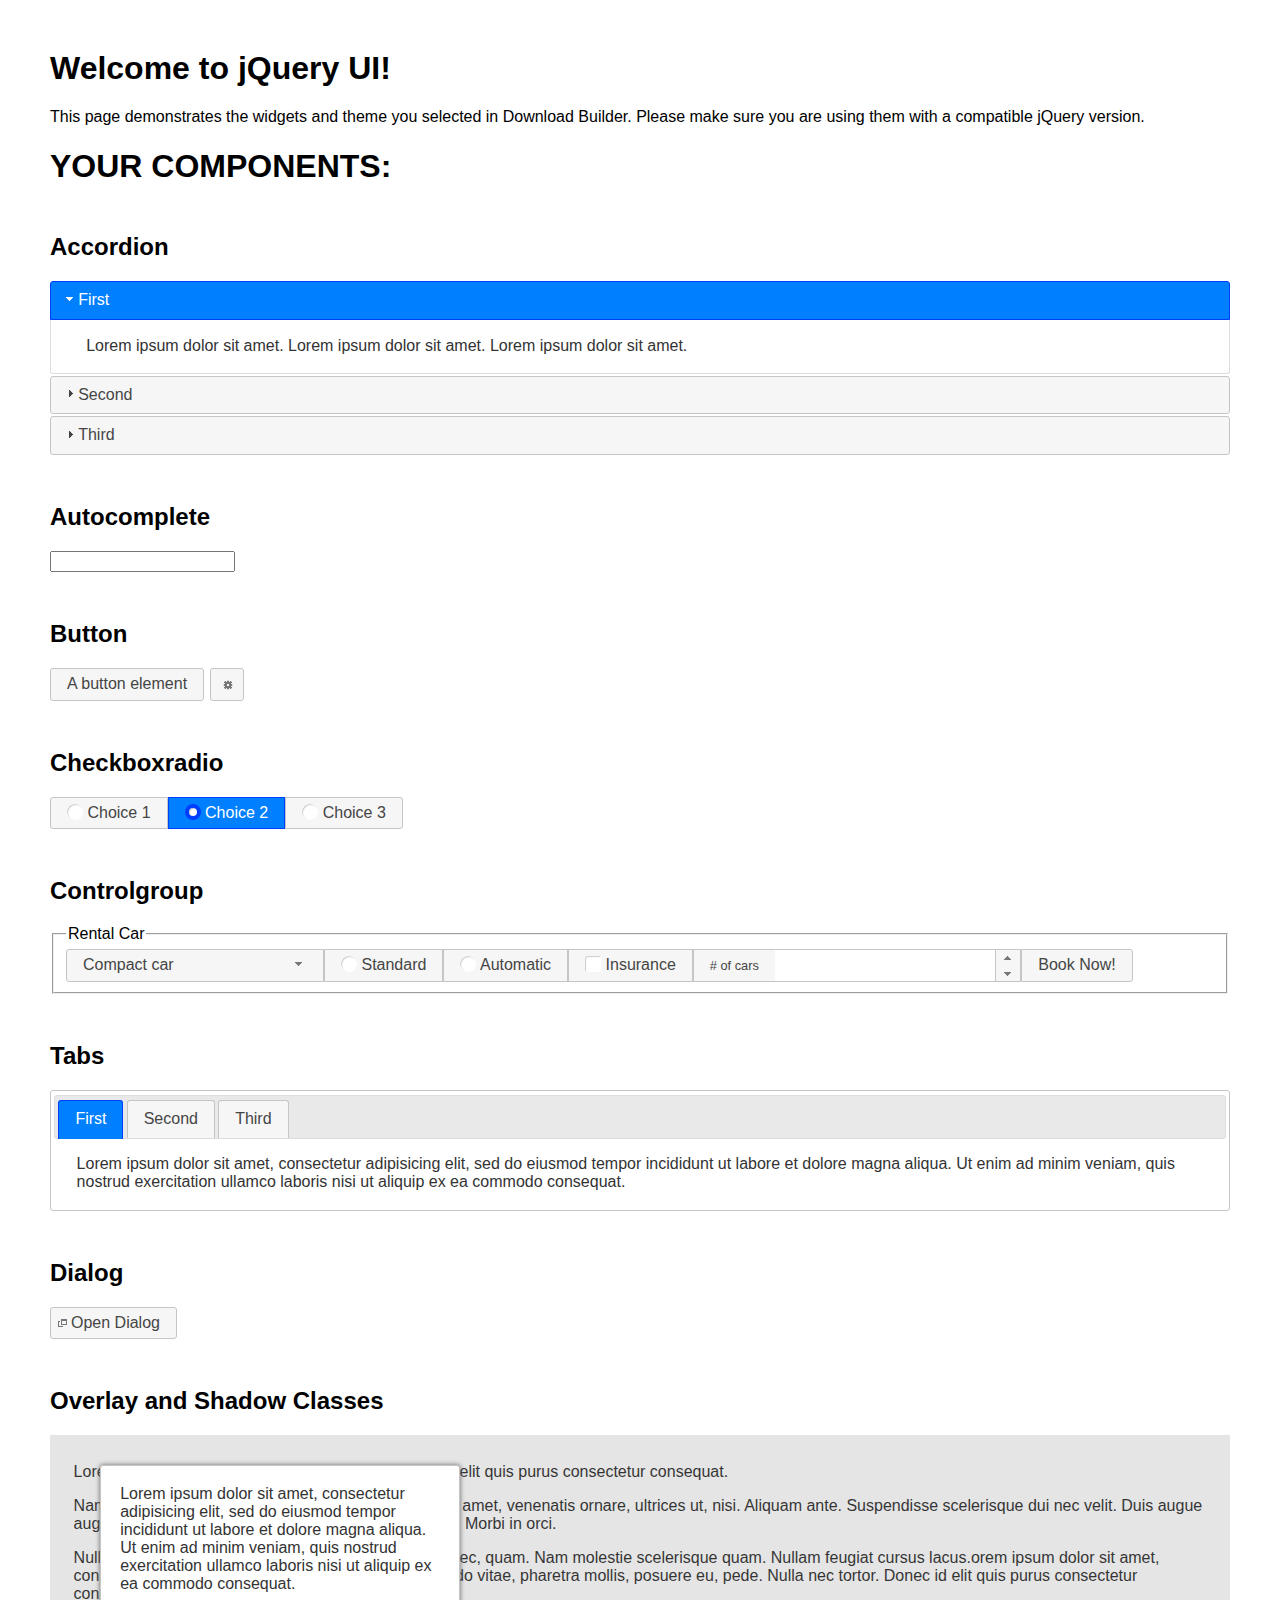
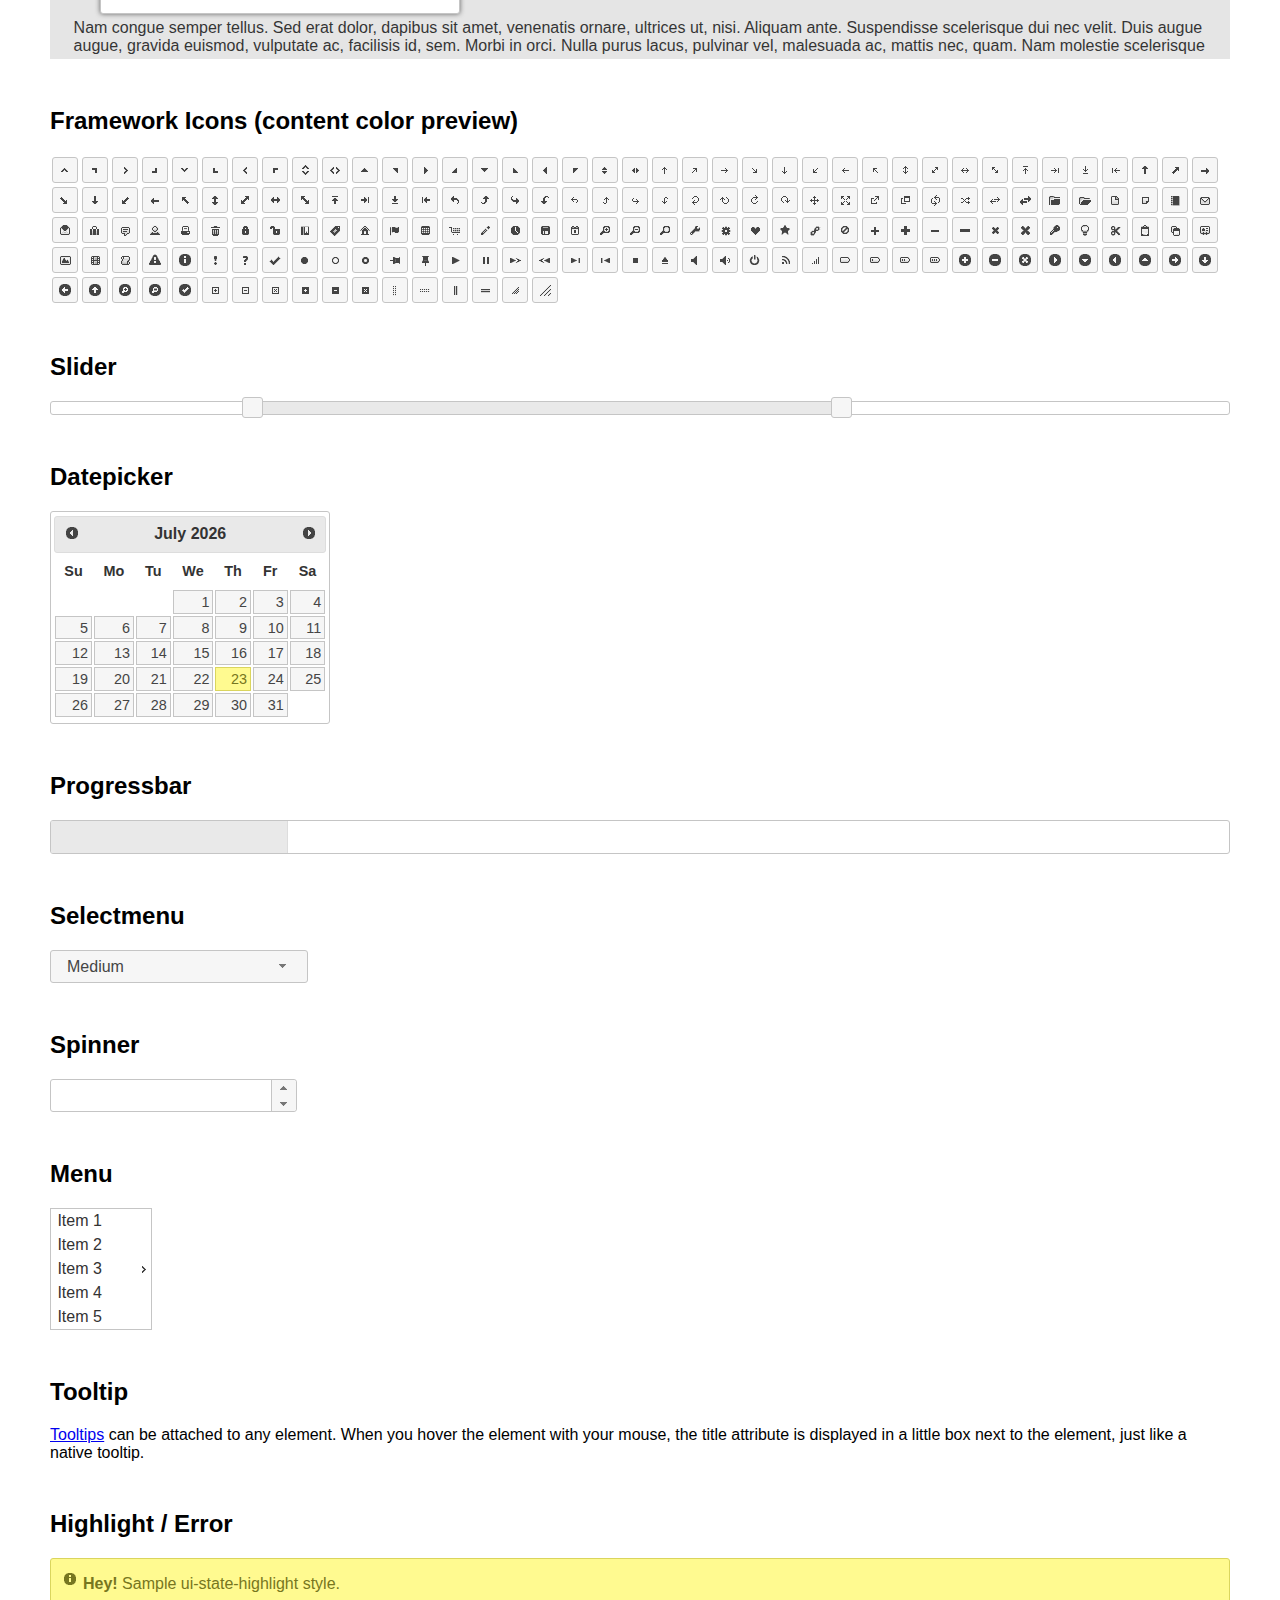
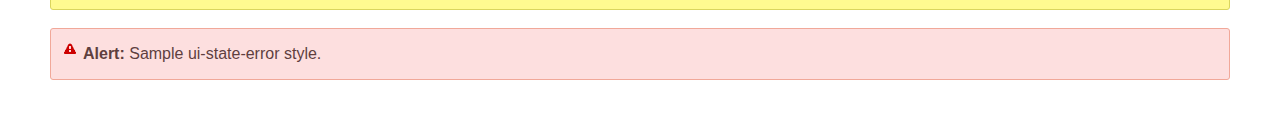
<file: vendors/jquery-ui-1.12.1.custom/index.html>
<!doctype html>
<html lang="us">
<head>
	<meta charset="utf-8">
	<title>jQuery UI Example Page</title>
	<link href="jquery-ui.css" rel="stylesheet">
	<style>
	body{
		font-family: "Trebuchet MS", sans-serif;
		margin: 50px;
	}
	.demoHeaders {
		margin-top: 2em;
	}
	#dialog-link {
		padding: .4em 1em .4em 20px;
		text-decoration: none;
		position: relative;
	}
	#dialog-link span.ui-icon {
		margin: 0 5px 0 0;
		position: absolute;
		left: .2em;
		top: 50%;
		margin-top: -8px;
	}
	#icons {
		margin: 0;
		padding: 0;
	}
	#icons li {
		margin: 2px;
		position: relative;
		padding: 4px 0;
		cursor: pointer;
		float: left;
		list-style: none;
	}
	#icons span.ui-icon {
		float: left;
		margin: 0 4px;
	}
	.fakewindowcontain .ui-widget-overlay {
		position: absolute;
	}
	select {
		width: 200px;
	}
	</style>
</head>
<body>

<h1>Welcome to jQuery UI!</h1>

<div class="ui-widget">
	<p>This page demonstrates the widgets and theme you selected in Download Builder. Please make sure you are using them with a compatible jQuery version.</p>
</div>

<h1>YOUR COMPONENTS:</h1>


<!-- Accordion -->
<h2 class="demoHeaders">Accordion</h2>
<div id="accordion">
	<h3>First</h3>
	<div>Lorem ipsum dolor sit amet. Lorem ipsum dolor sit amet. Lorem ipsum dolor sit amet.</div>
	<h3>Second</h3>
	<div>Phasellus mattis tincidunt nibh.</div>
	<h3>Third</h3>
	<div>Nam dui erat, auctor a, dignissim quis.</div>
</div>



<!-- Autocomplete -->
<h2 class="demoHeaders">Autocomplete</h2>
<div>
	<input id="autocomplete" title="type &quot;a&quot;">
</div>



<!-- Button -->
<h2 class="demoHeaders">Button</h2>
<button id="button">A button element</button>
<button id="button-icon">An icon-only button</button>



<!-- Checkboxradio -->
<h2 class="demoHeaders">Checkboxradio</h2>
<form style="margin-top: 1em;">
	<div id="radioset">
		<input type="radio" id="radio1" name="radio"><label for="radio1">Choice 1</label>
		<input type="radio" id="radio2" name="radio" checked="checked"><label for="radio2">Choice 2</label>
		<input type="radio" id="radio3" name="radio"><label for="radio3">Choice 3</label>
	</div>
</form>



<!-- Controlgroup -->
<h2 class="demoHeaders">Controlgroup</h2>
<fieldset>
	<legend>Rental Car</legend>
	<div id="controlgroup">
		<select id="car-type">
			<option>Compact car</option>
			<option>Midsize car</option>
			<option>Full size car</option>
			<option>SUV</option>
			<option>Luxury</option>
			<option>Truck</option>
			<option>Van</option>
		</select>
		<label for="transmission-standard">Standard</label>
		<input type="radio" name="transmission" id="transmission-standard">
		<label for="transmission-automatic">Automatic</label>
		<input type="radio" name="transmission" id="transmission-automatic">
		<label for="insurance">Insurance</label>
		<input type="checkbox" name="insurance" id="insurance">
		<label for="horizontal-spinner" class="ui-controlgroup-label"># of cars</label>
		<input id="horizontal-spinner" class="ui-spinner-input">
		<button>Book Now!</button>
	</div>
</fieldset>



<!-- Tabs -->
<h2 class="demoHeaders">Tabs</h2>
<div id="tabs">
	<ul>
		<li><a href="#tabs-1">First</a></li>
		<li><a href="#tabs-2">Second</a></li>
		<li><a href="#tabs-3">Third</a></li>
	</ul>
	<div id="tabs-1">Lorem ipsum dolor sit amet, consectetur adipisicing elit, sed do eiusmod tempor incididunt ut labore et dolore magna aliqua. Ut enim ad minim veniam, quis nostrud exercitation ullamco laboris nisi ut aliquip ex ea commodo consequat.</div>
	<div id="tabs-2">Phasellus mattis tincidunt nibh. Cras orci urna, blandit id, pretium vel, aliquet ornare, felis. Maecenas scelerisque sem non nisl. Fusce sed lorem in enim dictum bibendum.</div>
	<div id="tabs-3">Nam dui erat, auctor a, dignissim quis, sollicitudin eu, felis. Pellentesque nisi urna, interdum eget, sagittis et, consequat vestibulum, lacus. Mauris porttitor ullamcorper augue.</div>
</div>



<h2 class="demoHeaders">Dialog</h2>
<p>
	<button id="dialog-link" class="ui-button ui-corner-all ui-widget">
		<span class="ui-icon ui-icon-newwin"></span>Open Dialog
	</button>
</p>

<h2 class="demoHeaders">Overlay and Shadow Classes</h2>
<div style="position: relative; width: 96%; height: 200px; padding:1% 2%; overflow:hidden;" class="fakewindowcontain">
	<p>Lorem ipsum dolor sit amet,  Nulla nec tortor. Donec id elit quis purus consectetur consequat. </p><p>Nam congue semper tellus. Sed erat dolor, dapibus sit amet, venenatis ornare, ultrices ut, nisi. Aliquam ante. Suspendisse scelerisque dui nec velit. Duis augue augue, gravida euismod, vulputate ac, facilisis id, sem. Morbi in orci. </p><p>Nulla purus lacus, pulvinar vel, malesuada ac, mattis nec, quam. Nam molestie scelerisque quam. Nullam feugiat cursus lacus.orem ipsum dolor sit amet, consectetur adipiscing elit. Donec libero risus, commodo vitae, pharetra mollis, posuere eu, pede. Nulla nec tortor. Donec id elit quis purus consectetur consequat. </p><p>Nam congue semper tellus. Sed erat dolor, dapibus sit amet, venenatis ornare, ultrices ut, nisi. Aliquam ante. Suspendisse scelerisque dui nec velit. Duis augue augue, gravida euismod, vulputate ac, facilisis id, sem. Morbi in orci. Nulla purus lacus, pulvinar vel, malesuada ac, mattis nec, quam. Nam molestie scelerisque quam. </p><p>Nullam feugiat cursus lacus.orem ipsum dolor sit amet, consectetur adipiscing elit. Donec libero risus, commodo vitae, pharetra mollis, posuere eu, pede. Nulla nec tortor. Donec id elit quis purus consectetur consequat. Nam congue semper tellus. Sed erat dolor, dapibus sit amet, venenatis ornare, ultrices ut, nisi. Aliquam ante. </p><p>Suspendisse scelerisque dui nec velit. Duis augue augue, gravida euismod, vulputate ac, facilisis id, sem. Morbi in orci. Nulla purus lacus, pulvinar vel, malesuada ac, mattis nec, quam. Nam molestie scelerisque quam. Nullam feugiat cursus lacus.orem ipsum dolor sit amet, consectetur adipiscing elit. Donec libero risus, commodo vitae, pharetra mollis, posuere eu, pede. Nulla nec tortor. Donec id elit quis purus consectetur consequat. Nam congue semper tellus. Sed erat dolor, dapibus sit amet, venenatis ornare, ultrices ut, nisi. </p>

	<!-- ui-dialog -->
	<div class="ui-widget-overlay ui-front"></div>
	<div style="position: absolute; width: 320px; left: 50px; top: 30px; padding: 1.2em" class="ui-widget ui-front ui-widget-content ui-corner-all ui-widget-shadow">
		Lorem ipsum dolor sit amet, consectetur adipisicing elit, sed do eiusmod tempor incididunt ut labore et dolore magna aliqua. Ut enim ad minim veniam, quis nostrud exercitation ullamco laboris nisi ut aliquip ex ea commodo consequat.
	</div>

</div>

<!-- ui-dialog -->
<div id="dialog" title="Dialog Title">
	<p>Lorem ipsum dolor sit amet, consectetur adipisicing elit, sed do eiusmod tempor incididunt ut labore et dolore magna aliqua. Ut enim ad minim veniam, quis nostrud exercitation ullamco laboris nisi ut aliquip ex ea commodo consequat.</p>
</div>



<h2 class="demoHeaders">Framework Icons (content color preview)</h2>
<ul id="icons" class="ui-widget ui-helper-clearfix">
	<li class="ui-state-default ui-corner-all" title=".ui-icon-caret-1-n"><span class="ui-icon ui-icon-caret-1-n"></span></li>
	<li class="ui-state-default ui-corner-all" title=".ui-icon-caret-1-ne"><span class="ui-icon ui-icon-caret-1-ne"></span></li>
	<li class="ui-state-default ui-corner-all" title=".ui-icon-caret-1-e"><span class="ui-icon ui-icon-caret-1-e"></span></li>
	<li class="ui-state-default ui-corner-all" title=".ui-icon-caret-1-se"><span class="ui-icon ui-icon-caret-1-se"></span></li>
	<li class="ui-state-default ui-corner-all" title=".ui-icon-caret-1-s"><span class="ui-icon ui-icon-caret-1-s"></span></li>
	<li class="ui-state-default ui-corner-all" title=".ui-icon-caret-1-sw"><span class="ui-icon ui-icon-caret-1-sw"></span></li>
	<li class="ui-state-default ui-corner-all" title=".ui-icon-caret-1-w"><span class="ui-icon ui-icon-caret-1-w"></span></li>
	<li class="ui-state-default ui-corner-all" title=".ui-icon-caret-1-nw"><span class="ui-icon ui-icon-caret-1-nw"></span></li>
	<li class="ui-state-default ui-corner-all" title=".ui-icon-caret-2-n-s"><span class="ui-icon ui-icon-caret-2-n-s"></span></li>
	<li class="ui-state-default ui-corner-all" title=".ui-icon-caret-2-e-w"><span class="ui-icon ui-icon-caret-2-e-w"></span></li>
	<li class="ui-state-default ui-corner-all" title=".ui-icon-triangle-1-n"><span class="ui-icon ui-icon-triangle-1-n"></span></li>
	<li class="ui-state-default ui-corner-all" title=".ui-icon-triangle-1-ne"><span class="ui-icon ui-icon-triangle-1-ne"></span></li>
	<li class="ui-state-default ui-corner-all" title=".ui-icon-triangle-1-e"><span class="ui-icon ui-icon-triangle-1-e"></span></li>
	<li class="ui-state-default ui-corner-all" title=".ui-icon-triangle-1-se"><span class="ui-icon ui-icon-triangle-1-se"></span></li>
	<li class="ui-state-default ui-corner-all" title=".ui-icon-triangle-1-s"><span class="ui-icon ui-icon-triangle-1-s"></span></li>
	<li class="ui-state-default ui-corner-all" title=".ui-icon-triangle-1-sw"><span class="ui-icon ui-icon-triangle-1-sw"></span></li>
	<li class="ui-state-default ui-corner-all" title=".ui-icon-triangle-1-w"><span class="ui-icon ui-icon-triangle-1-w"></span></li>
	<li class="ui-state-default ui-corner-all" title=".ui-icon-triangle-1-nw"><span class="ui-icon ui-icon-triangle-1-nw"></span></li>
	<li class="ui-state-default ui-corner-all" title=".ui-icon-triangle-2-n-s"><span class="ui-icon ui-icon-triangle-2-n-s"></span></li>
	<li class="ui-state-default ui-corner-all" title=".ui-icon-triangle-2-e-w"><span class="ui-icon ui-icon-triangle-2-e-w"></span></li>
	<li class="ui-state-default ui-corner-all" title=".ui-icon-arrow-1-n"><span class="ui-icon ui-icon-arrow-1-n"></span></li>
	<li class="ui-state-default ui-corner-all" title=".ui-icon-arrow-1-ne"><span class="ui-icon ui-icon-arrow-1-ne"></span></li>
	<li class="ui-state-default ui-corner-all" title=".ui-icon-arrow-1-e"><span class="ui-icon ui-icon-arrow-1-e"></span></li>
	<li class="ui-state-default ui-corner-all" title=".ui-icon-arrow-1-se"><span class="ui-icon ui-icon-arrow-1-se"></span></li>
	<li class="ui-state-default ui-corner-all" title=".ui-icon-arrow-1-s"><span class="ui-icon ui-icon-arrow-1-s"></span></li>
	<li class="ui-state-default ui-corner-all" title=".ui-icon-arrow-1-sw"><span class="ui-icon ui-icon-arrow-1-sw"></span></li>
	<li class="ui-state-default ui-corner-all" title=".ui-icon-arrow-1-w"><span class="ui-icon ui-icon-arrow-1-w"></span></li>
	<li class="ui-state-default ui-corner-all" title=".ui-icon-arrow-1-nw"><span class="ui-icon ui-icon-arrow-1-nw"></span></li>
	<li class="ui-state-default ui-corner-all" title=".ui-icon-arrow-2-n-s"><span class="ui-icon ui-icon-arrow-2-n-s"></span></li>
	<li class="ui-state-default ui-corner-all" title=".ui-icon-arrow-2-ne-sw"><span class="ui-icon ui-icon-arrow-2-ne-sw"></span></li>
	<li class="ui-state-default ui-corner-all" title=".ui-icon-arrow-2-e-w"><span class="ui-icon ui-icon-arrow-2-e-w"></span></li>
	<li class="ui-state-default ui-corner-all" title=".ui-icon-arrow-2-se-nw"><span class="ui-icon ui-icon-arrow-2-se-nw"></span></li>
	<li class="ui-state-default ui-corner-all" title=".ui-icon-arrowstop-1-n"><span class="ui-icon ui-icon-arrowstop-1-n"></span></li>
	<li class="ui-state-default ui-corner-all" title=".ui-icon-arrowstop-1-e"><span class="ui-icon ui-icon-arrowstop-1-e"></span></li>
	<li class="ui-state-default ui-corner-all" title=".ui-icon-arrowstop-1-s"><span class="ui-icon ui-icon-arrowstop-1-s"></span></li>
	<li class="ui-state-default ui-corner-all" title=".ui-icon-arrowstop-1-w"><span class="ui-icon ui-icon-arrowstop-1-w"></span></li>
	<li class="ui-state-default ui-corner-all" title=".ui-icon-arrowthick-1-n"><span class="ui-icon ui-icon-arrowthick-1-n"></span></li>
	<li class="ui-state-default ui-corner-all" title=".ui-icon-arrowthick-1-ne"><span class="ui-icon ui-icon-arrowthick-1-ne"></span></li>
	<li class="ui-state-default ui-corner-all" title=".ui-icon-arrowthick-1-e"><span class="ui-icon ui-icon-arrowthick-1-e"></span></li>
	<li class="ui-state-default ui-corner-all" title=".ui-icon-arrowthick-1-se"><span class="ui-icon ui-icon-arrowthick-1-se"></span></li>
	<li class="ui-state-default ui-corner-all" title=".ui-icon-arrowthick-1-s"><span class="ui-icon ui-icon-arrowthick-1-s"></span></li>
	<li class="ui-state-default ui-corner-all" title=".ui-icon-arrowthick-1-sw"><span class="ui-icon ui-icon-arrowthick-1-sw"></span></li>
	<li class="ui-state-default ui-corner-all" title=".ui-icon-arrowthick-1-w"><span class="ui-icon ui-icon-arrowthick-1-w"></span></li>
	<li class="ui-state-default ui-corner-all" title=".ui-icon-arrowthick-1-nw"><span class="ui-icon ui-icon-arrowthick-1-nw"></span></li>
	<li class="ui-state-default ui-corner-all" title=".ui-icon-arrowthick-2-n-s"><span class="ui-icon ui-icon-arrowthick-2-n-s"></span></li>
	<li class="ui-state-default ui-corner-all" title=".ui-icon-arrowthick-2-ne-sw"><span class="ui-icon ui-icon-arrowthick-2-ne-sw"></span></li>
	<li class="ui-state-default ui-corner-all" title=".ui-icon-arrowthick-2-e-w"><span class="ui-icon ui-icon-arrowthick-2-e-w"></span></li>
	<li class="ui-state-default ui-corner-all" title=".ui-icon-arrowthick-2-se-nw"><span class="ui-icon ui-icon-arrowthick-2-se-nw"></span></li>
	<li class="ui-state-default ui-corner-all" title=".ui-icon-arrowthickstop-1-n"><span class="ui-icon ui-icon-arrowthickstop-1-n"></span></li>
	<li class="ui-state-default ui-corner-all" title=".ui-icon-arrowthickstop-1-e"><span class="ui-icon ui-icon-arrowthickstop-1-e"></span></li>
	<li class="ui-state-default ui-corner-all" title=".ui-icon-arrowthickstop-1-s"><span class="ui-icon ui-icon-arrowthickstop-1-s"></span></li>
	<li class="ui-state-default ui-corner-all" title=".ui-icon-arrowthickstop-1-w"><span class="ui-icon ui-icon-arrowthickstop-1-w"></span></li>
	<li class="ui-state-default ui-corner-all" title=".ui-icon-arrowreturnthick-1-w"><span class="ui-icon ui-icon-arrowreturnthick-1-w"></span></li>
	<li class="ui-state-default ui-corner-all" title=".ui-icon-arrowreturnthick-1-n"><span class="ui-icon ui-icon-arrowreturnthick-1-n"></span></li>
	<li class="ui-state-default ui-corner-all" title=".ui-icon-arrowreturnthick-1-e"><span class="ui-icon ui-icon-arrowreturnthick-1-e"></span></li>
	<li class="ui-state-default ui-corner-all" title=".ui-icon-arrowreturnthick-1-s"><span class="ui-icon ui-icon-arrowreturnthick-1-s"></span></li>
	<li class="ui-state-default ui-corner-all" title=".ui-icon-arrowreturn-1-w"><span class="ui-icon ui-icon-arrowreturn-1-w"></span></li>
	<li class="ui-state-default ui-corner-all" title=".ui-icon-arrowreturn-1-n"><span class="ui-icon ui-icon-arrowreturn-1-n"></span></li>
	<li class="ui-state-default ui-corner-all" title=".ui-icon-arrowreturn-1-e"><span class="ui-icon ui-icon-arrowreturn-1-e"></span></li>
	<li class="ui-state-default ui-corner-all" title=".ui-icon-arrowreturn-1-s"><span class="ui-icon ui-icon-arrowreturn-1-s"></span></li>
	<li class="ui-state-default ui-corner-all" title=".ui-icon-arrowrefresh-1-w"><span class="ui-icon ui-icon-arrowrefresh-1-w"></span></li>
	<li class="ui-state-default ui-corner-all" title=".ui-icon-arrowrefresh-1-n"><span class="ui-icon ui-icon-arrowrefresh-1-n"></span></li>
	<li class="ui-state-default ui-corner-all" title=".ui-icon-arrowrefresh-1-e"><span class="ui-icon ui-icon-arrowrefresh-1-e"></span></li>
	<li class="ui-state-default ui-corner-all" title=".ui-icon-arrowrefresh-1-s"><span class="ui-icon ui-icon-arrowrefresh-1-s"></span></li>
	<li class="ui-state-default ui-corner-all" title=".ui-icon-arrow-4"><span class="ui-icon ui-icon-arrow-4"></span></li>
	<li class="ui-state-default ui-corner-all" title=".ui-icon-arrow-4-diag"><span class="ui-icon ui-icon-arrow-4-diag"></span></li>
	<li class="ui-state-default ui-corner-all" title=".ui-icon-extlink"><span class="ui-icon ui-icon-extlink"></span></li>
	<li class="ui-state-default ui-corner-all" title=".ui-icon-newwin"><span class="ui-icon ui-icon-newwin"></span></li>
	<li class="ui-state-default ui-corner-all" title=".ui-icon-refresh"><span class="ui-icon ui-icon-refresh"></span></li>
	<li class="ui-state-default ui-corner-all" title=".ui-icon-shuffle"><span class="ui-icon ui-icon-shuffle"></span></li>
	<li class="ui-state-default ui-corner-all" title=".ui-icon-transfer-e-w"><span class="ui-icon ui-icon-transfer-e-w"></span></li>
	<li class="ui-state-default ui-corner-all" title=".ui-icon-transferthick-e-w"><span class="ui-icon ui-icon-transferthick-e-w"></span></li>
	<li class="ui-state-default ui-corner-all" title=".ui-icon-folder-collapsed"><span class="ui-icon ui-icon-folder-collapsed"></span></li>
	<li class="ui-state-default ui-corner-all" title=".ui-icon-folder-open"><span class="ui-icon ui-icon-folder-open"></span></li>
	<li class="ui-state-default ui-corner-all" title=".ui-icon-document"><span class="ui-icon ui-icon-document"></span></li>
	<li class="ui-state-default ui-corner-all" title=".ui-icon-document-b"><span class="ui-icon ui-icon-document-b"></span></li>
	<li class="ui-state-default ui-corner-all" title=".ui-icon-note"><span class="ui-icon ui-icon-note"></span></li>
	<li class="ui-state-default ui-corner-all" title=".ui-icon-mail-closed"><span class="ui-icon ui-icon-mail-closed"></span></li>
	<li class="ui-state-default ui-corner-all" title=".ui-icon-mail-open"><span class="ui-icon ui-icon-mail-open"></span></li>
	<li class="ui-state-default ui-corner-all" title=".ui-icon-suitcase"><span class="ui-icon ui-icon-suitcase"></span></li>
	<li class="ui-state-default ui-corner-all" title=".ui-icon-comment"><span class="ui-icon ui-icon-comment"></span></li>
	<li class="ui-state-default ui-corner-all" title=".ui-icon-person"><span class="ui-icon ui-icon-person"></span></li>
	<li class="ui-state-default ui-corner-all" title=".ui-icon-print"><span class="ui-icon ui-icon-print"></span></li>
	<li class="ui-state-default ui-corner-all" title=".ui-icon-trash"><span class="ui-icon ui-icon-trash"></span></li>
	<li class="ui-state-default ui-corner-all" title=".ui-icon-locked"><span class="ui-icon ui-icon-locked"></span></li>
	<li class="ui-state-default ui-corner-all" title=".ui-icon-unlocked"><span class="ui-icon ui-icon-unlocked"></span></li>
	<li class="ui-state-default ui-corner-all" title=".ui-icon-bookmark"><span class="ui-icon ui-icon-bookmark"></span></li>
	<li class="ui-state-default ui-corner-all" title=".ui-icon-tag"><span class="ui-icon ui-icon-tag"></span></li>
	<li class="ui-state-default ui-corner-all" title=".ui-icon-home"><span class="ui-icon ui-icon-home"></span></li>
	<li class="ui-state-default ui-corner-all" title=".ui-icon-flag"><span class="ui-icon ui-icon-flag"></span></li>
	<li class="ui-state-default ui-corner-all" title=".ui-icon-calculator"><span class="ui-icon ui-icon-calculator"></span></li>
	<li class="ui-state-default ui-corner-all" title=".ui-icon-cart"><span class="ui-icon ui-icon-cart"></span></li>
	<li class="ui-state-default ui-corner-all" title=".ui-icon-pencil"><span class="ui-icon ui-icon-pencil"></span></li>
	<li class="ui-state-default ui-corner-all" title=".ui-icon-clock"><span class="ui-icon ui-icon-clock"></span></li>
	<li class="ui-state-default ui-corner-all" title=".ui-icon-disk"><span class="ui-icon ui-icon-disk"></span></li>
	<li class="ui-state-default ui-corner-all" title=".ui-icon-calendar"><span class="ui-icon ui-icon-calendar"></span></li>
	<li class="ui-state-default ui-corner-all" title=".ui-icon-zoomin"><span class="ui-icon ui-icon-zoomin"></span></li>
	<li class="ui-state-default ui-corner-all" title=".ui-icon-zoomout"><span class="ui-icon ui-icon-zoomout"></span></li>
	<li class="ui-state-default ui-corner-all" title=".ui-icon-search"><span class="ui-icon ui-icon-search"></span></li>
	<li class="ui-state-default ui-corner-all" title=".ui-icon-wrench"><span class="ui-icon ui-icon-wrench"></span></li>
	<li class="ui-state-default ui-corner-all" title=".ui-icon-gear"><span class="ui-icon ui-icon-gear"></span></li>
	<li class="ui-state-default ui-corner-all" title=".ui-icon-heart"><span class="ui-icon ui-icon-heart"></span></li>
	<li class="ui-state-default ui-corner-all" title=".ui-icon-star"><span class="ui-icon ui-icon-star"></span></li>
	<li class="ui-state-default ui-corner-all" title=".ui-icon-link"><span class="ui-icon ui-icon-link"></span></li>
	<li class="ui-state-default ui-corner-all" title=".ui-icon-cancel"><span class="ui-icon ui-icon-cancel"></span></li>
	<li class="ui-state-default ui-corner-all" title=".ui-icon-plus"><span class="ui-icon ui-icon-plus"></span></li>
	<li class="ui-state-default ui-corner-all" title=".ui-icon-plusthick"><span class="ui-icon ui-icon-plusthick"></span></li>
	<li class="ui-state-default ui-corner-all" title=".ui-icon-minus"><span class="ui-icon ui-icon-minus"></span></li>
	<li class="ui-state-default ui-corner-all" title=".ui-icon-minusthick"><span class="ui-icon ui-icon-minusthick"></span></li>
	<li class="ui-state-default ui-corner-all" title=".ui-icon-close"><span class="ui-icon ui-icon-close"></span></li>
	<li class="ui-state-default ui-corner-all" title=".ui-icon-closethick"><span class="ui-icon ui-icon-closethick"></span></li>
	<li class="ui-state-default ui-corner-all" title=".ui-icon-key"><span class="ui-icon ui-icon-key"></span></li>
	<li class="ui-state-default ui-corner-all" title=".ui-icon-lightbulb"><span class="ui-icon ui-icon-lightbulb"></span></li>
	<li class="ui-state-default ui-corner-all" title=".ui-icon-scissors"><span class="ui-icon ui-icon-scissors"></span></li>
	<li class="ui-state-default ui-corner-all" title=".ui-icon-clipboard"><span class="ui-icon ui-icon-clipboard"></span></li>
	<li class="ui-state-default ui-corner-all" title=".ui-icon-copy"><span class="ui-icon ui-icon-copy"></span></li>
	<li class="ui-state-default ui-corner-all" title=".ui-icon-contact"><span class="ui-icon ui-icon-contact"></span></li>
	<li class="ui-state-default ui-corner-all" title=".ui-icon-image"><span class="ui-icon ui-icon-image"></span></li>
	<li class="ui-state-default ui-corner-all" title=".ui-icon-video"><span class="ui-icon ui-icon-video"></span></li>
	<li class="ui-state-default ui-corner-all" title=".ui-icon-script"><span class="ui-icon ui-icon-script"></span></li>
	<li class="ui-state-default ui-corner-all" title=".ui-icon-alert"><span class="ui-icon ui-icon-alert"></span></li>
	<li class="ui-state-default ui-corner-all" title=".ui-icon-info"><span class="ui-icon ui-icon-info"></span></li>
	<li class="ui-state-default ui-corner-all" title=".ui-icon-notice"><span class="ui-icon ui-icon-notice"></span></li>
	<li class="ui-state-default ui-corner-all" title=".ui-icon-help"><span class="ui-icon ui-icon-help"></span></li>
	<li class="ui-state-default ui-corner-all" title=".ui-icon-check"><span class="ui-icon ui-icon-check"></span></li>
	<li class="ui-state-default ui-corner-all" title=".ui-icon-bullet"><span class="ui-icon ui-icon-bullet"></span></li>
	<li class="ui-state-default ui-corner-all" title=".ui-icon-radio-off"><span class="ui-icon ui-icon-radio-off"></span></li>
	<li class="ui-state-default ui-corner-all" title=".ui-icon-radio-on"><span class="ui-icon ui-icon-radio-on"></span></li>
	<li class="ui-state-default ui-corner-all" title=".ui-icon-pin-w"><span class="ui-icon ui-icon-pin-w"></span></li>
	<li class="ui-state-default ui-corner-all" title=".ui-icon-pin-s"><span class="ui-icon ui-icon-pin-s"></span></li>
	<li class="ui-state-default ui-corner-all" title=".ui-icon-play"><span class="ui-icon ui-icon-play"></span></li>
	<li class="ui-state-default ui-corner-all" title=".ui-icon-pause"><span class="ui-icon ui-icon-pause"></span></li>
	<li class="ui-state-default ui-corner-all" title=".ui-icon-seek-next"><span class="ui-icon ui-icon-seek-next"></span></li>
	<li class="ui-state-default ui-corner-all" title=".ui-icon-seek-prev"><span class="ui-icon ui-icon-seek-prev"></span></li>
	<li class="ui-state-default ui-corner-all" title=".ui-icon-seek-end"><span class="ui-icon ui-icon-seek-end"></span></li>
	<li class="ui-state-default ui-corner-all" title=".ui-icon-seek-first"><span class="ui-icon ui-icon-seek-first"></span></li>
	<li class="ui-state-default ui-corner-all" title=".ui-icon-stop"><span class="ui-icon ui-icon-stop"></span></li>
	<li class="ui-state-default ui-corner-all" title=".ui-icon-eject"><span class="ui-icon ui-icon-eject"></span></li>
	<li class="ui-state-default ui-corner-all" title=".ui-icon-volume-off"><span class="ui-icon ui-icon-volume-off"></span></li>
	<li class="ui-state-default ui-corner-all" title=".ui-icon-volume-on"><span class="ui-icon ui-icon-volume-on"></span></li>
	<li class="ui-state-default ui-corner-all" title=".ui-icon-power"><span class="ui-icon ui-icon-power"></span></li>
	<li class="ui-state-default ui-corner-all" title=".ui-icon-signal-diag"><span class="ui-icon ui-icon-signal-diag"></span></li>
	<li class="ui-state-default ui-corner-all" title=".ui-icon-signal"><span class="ui-icon ui-icon-signal"></span></li>
	<li class="ui-state-default ui-corner-all" title=".ui-icon-battery-0"><span class="ui-icon ui-icon-battery-0"></span></li>
	<li class="ui-state-default ui-corner-all" title=".ui-icon-battery-1"><span class="ui-icon ui-icon-battery-1"></span></li>
	<li class="ui-state-default ui-corner-all" title=".ui-icon-battery-2"><span class="ui-icon ui-icon-battery-2"></span></li>
	<li class="ui-state-default ui-corner-all" title=".ui-icon-battery-3"><span class="ui-icon ui-icon-battery-3"></span></li>
	<li class="ui-state-default ui-corner-all" title=".ui-icon-circle-plus"><span class="ui-icon ui-icon-circle-plus"></span></li>
	<li class="ui-state-default ui-corner-all" title=".ui-icon-circle-minus"><span class="ui-icon ui-icon-circle-minus"></span></li>
	<li class="ui-state-default ui-corner-all" title=".ui-icon-circle-close"><span class="ui-icon ui-icon-circle-close"></span></li>
	<li class="ui-state-default ui-corner-all" title=".ui-icon-circle-triangle-e"><span class="ui-icon ui-icon-circle-triangle-e"></span></li>
	<li class="ui-state-default ui-corner-all" title=".ui-icon-circle-triangle-s"><span class="ui-icon ui-icon-circle-triangle-s"></span></li>
	<li class="ui-state-default ui-corner-all" title=".ui-icon-circle-triangle-w"><span class="ui-icon ui-icon-circle-triangle-w"></span></li>
	<li class="ui-state-default ui-corner-all" title=".ui-icon-circle-triangle-n"><span class="ui-icon ui-icon-circle-triangle-n"></span></li>
	<li class="ui-state-default ui-corner-all" title=".ui-icon-circle-arrow-e"><span class="ui-icon ui-icon-circle-arrow-e"></span></li>
	<li class="ui-state-default ui-corner-all" title=".ui-icon-circle-arrow-s"><span class="ui-icon ui-icon-circle-arrow-s"></span></li>
	<li class="ui-state-default ui-corner-all" title=".ui-icon-circle-arrow-w"><span class="ui-icon ui-icon-circle-arrow-w"></span></li>
	<li class="ui-state-default ui-corner-all" title=".ui-icon-circle-arrow-n"><span class="ui-icon ui-icon-circle-arrow-n"></span></li>
	<li class="ui-state-default ui-corner-all" title=".ui-icon-circle-zoomin"><span class="ui-icon ui-icon-circle-zoomin"></span></li>
	<li class="ui-state-default ui-corner-all" title=".ui-icon-circle-zoomout"><span class="ui-icon ui-icon-circle-zoomout"></span></li>
	<li class="ui-state-default ui-corner-all" title=".ui-icon-circle-check"><span class="ui-icon ui-icon-circle-check"></span></li>
	<li class="ui-state-default ui-corner-all" title=".ui-icon-circlesmall-plus"><span class="ui-icon ui-icon-circlesmall-plus"></span></li>
	<li class="ui-state-default ui-corner-all" title=".ui-icon-circlesmall-minus"><span class="ui-icon ui-icon-circlesmall-minus"></span></li>
	<li class="ui-state-default ui-corner-all" title=".ui-icon-circlesmall-close"><span class="ui-icon ui-icon-circlesmall-close"></span></li>
	<li class="ui-state-default ui-corner-all" title=".ui-icon-squaresmall-plus"><span class="ui-icon ui-icon-squaresmall-plus"></span></li>
	<li class="ui-state-default ui-corner-all" title=".ui-icon-squaresmall-minus"><span class="ui-icon ui-icon-squaresmall-minus"></span></li>
	<li class="ui-state-default ui-corner-all" title=".ui-icon-squaresmall-close"><span class="ui-icon ui-icon-squaresmall-close"></span></li>
	<li class="ui-state-default ui-corner-all" title=".ui-icon-grip-dotted-vertical"><span class="ui-icon ui-icon-grip-dotted-vertical"></span></li>
	<li class="ui-state-default ui-corner-all" title=".ui-icon-grip-dotted-horizontal"><span class="ui-icon ui-icon-grip-dotted-horizontal"></span></li>
	<li class="ui-state-default ui-corner-all" title=".ui-icon-grip-solid-vertical"><span class="ui-icon ui-icon-grip-solid-vertical"></span></li>
	<li class="ui-state-default ui-corner-all" title=".ui-icon-grip-solid-horizontal"><span class="ui-icon ui-icon-grip-solid-horizontal"></span></li>
	<li class="ui-state-default ui-corner-all" title=".ui-icon-gripsmall-diagonal-se"><span class="ui-icon ui-icon-gripsmall-diagonal-se"></span></li>
	<li class="ui-state-default ui-corner-all" title=".ui-icon-grip-diagonal-se"><span class="ui-icon ui-icon-grip-diagonal-se"></span></li>
</ul>


<!-- Slider -->
<h2 class="demoHeaders">Slider</h2>
<div id="slider"></div>



<!-- Datepicker -->
<h2 class="demoHeaders">Datepicker</h2>
<div id="datepicker"></div>



<!-- Progressbar -->
<h2 class="demoHeaders">Progressbar</h2>
<div id="progressbar"></div>



<!-- Progressbar -->
<h2 class="demoHeaders">Selectmenu</h2>
<select id="selectmenu">
	<option>Slower</option>
	<option>Slow</option>
	<option selected="selected">Medium</option>
	<option>Fast</option>
	<option>Faster</option>
</select>



<!-- Spinner -->
<h2 class="demoHeaders">Spinner</h2>
<input id="spinner">



<!-- Menu -->
<h2 class="demoHeaders">Menu</h2>
<ul style="width:100px;" id="menu">
	<li><div>Item 1</div></li>
	<li><div>Item 2</div></li>
	<li><div>Item 3</div>
		<ul>
			<li><div>Item 3-1</div></li>
			<li><div>Item 3-2</div></li>
			<li><div>Item 3-3</div></li>
			<li><div>Item 3-4</div></li>
			<li><div>Item 3-5</div></li>
		</ul>
	</li>
	<li><div>Item 4</div></li>
	<li><div>Item 5</div></li>
</ul>



<!-- Tooltip -->
<h2 class="demoHeaders">Tooltip</h2>
<p id="tooltip">
	<a href="#" title="That&apos;s what this widget is">Tooltips</a> can be attached to any element. When you hover
the element with your mouse, the title attribute is displayed in a little box next to the element, just like a native tooltip.
</p>


<!-- Highlight / Error -->
<h2 class="demoHeaders">Highlight / Error</h2>
<div class="ui-widget">
	<div class="ui-state-highlight ui-corner-all" style="margin-top: 20px; padding: 0 .7em;">
		<p><span class="ui-icon ui-icon-info" style="float: left; margin-right: .3em;"></span>
		<strong>Hey!</strong> Sample ui-state-highlight style.</p>
	</div>
</div>
<br>
<div class="ui-widget">
	<div class="ui-state-error ui-corner-all" style="padding: 0 .7em;">
		<p><span class="ui-icon ui-icon-alert" style="float: left; margin-right: .3em;"></span>
		<strong>Alert:</strong> Sample ui-state-error style.</p>
	</div>
</div>

<script src="external/jquery/jquery.js"></script>
<script src="jquery-ui.js"></script>
<script>

$( "#accordion" ).accordion();



var availableTags = [
	"ActionScript",
	"AppleScript",
	"Asp",
	"BASIC",
	"C",
	"C++",
	"Clojure",
	"COBOL",
	"ColdFusion",
	"Erlang",
	"Fortran",
	"Groovy",
	"Haskell",
	"Java",
	"JavaScript",
	"Lisp",
	"Perl",
	"PHP",
	"Python",
	"Ruby",
	"Scala",
	"Scheme"
];
$( "#autocomplete" ).autocomplete({
	source: availableTags
});



$( "#button" ).button();
$( "#button-icon" ).button({
	icon: "ui-icon-gear",
	showLabel: false
});



$( "#radioset" ).buttonset();



$( "#controlgroup" ).controlgroup();



$( "#tabs" ).tabs();



$( "#dialog" ).dialog({
	autoOpen: false,
	width: 400,
	buttons: [
		{
			text: "Ok",
			click: function() {
				$( this ).dialog( "close" );
			}
		},
		{
			text: "Cancel",
			click: function() {
				$( this ).dialog( "close" );
			}
		}
	]
});

// Link to open the dialog
$( "#dialog-link" ).click(function( event ) {
	$( "#dialog" ).dialog( "open" );
	event.preventDefault();
});



$( "#datepicker" ).datepicker({
	inline: true
});



$( "#slider" ).slider({
	range: true,
	values: [ 17, 67 ]
});



$( "#progressbar" ).progressbar({
	value: 20
});



$( "#spinner" ).spinner();



$( "#menu" ).menu();



$( "#tooltip" ).tooltip();



$( "#selectmenu" ).selectmenu();


// Hover states on the static widgets
$( "#dialog-link, #icons li" ).hover(
	function() {
		$( this ).addClass( "ui-state-hover" );
	},
	function() {
		$( this ).removeClass( "ui-state-hover" );
	}
);
</script>
</body>
</html>
</file>
